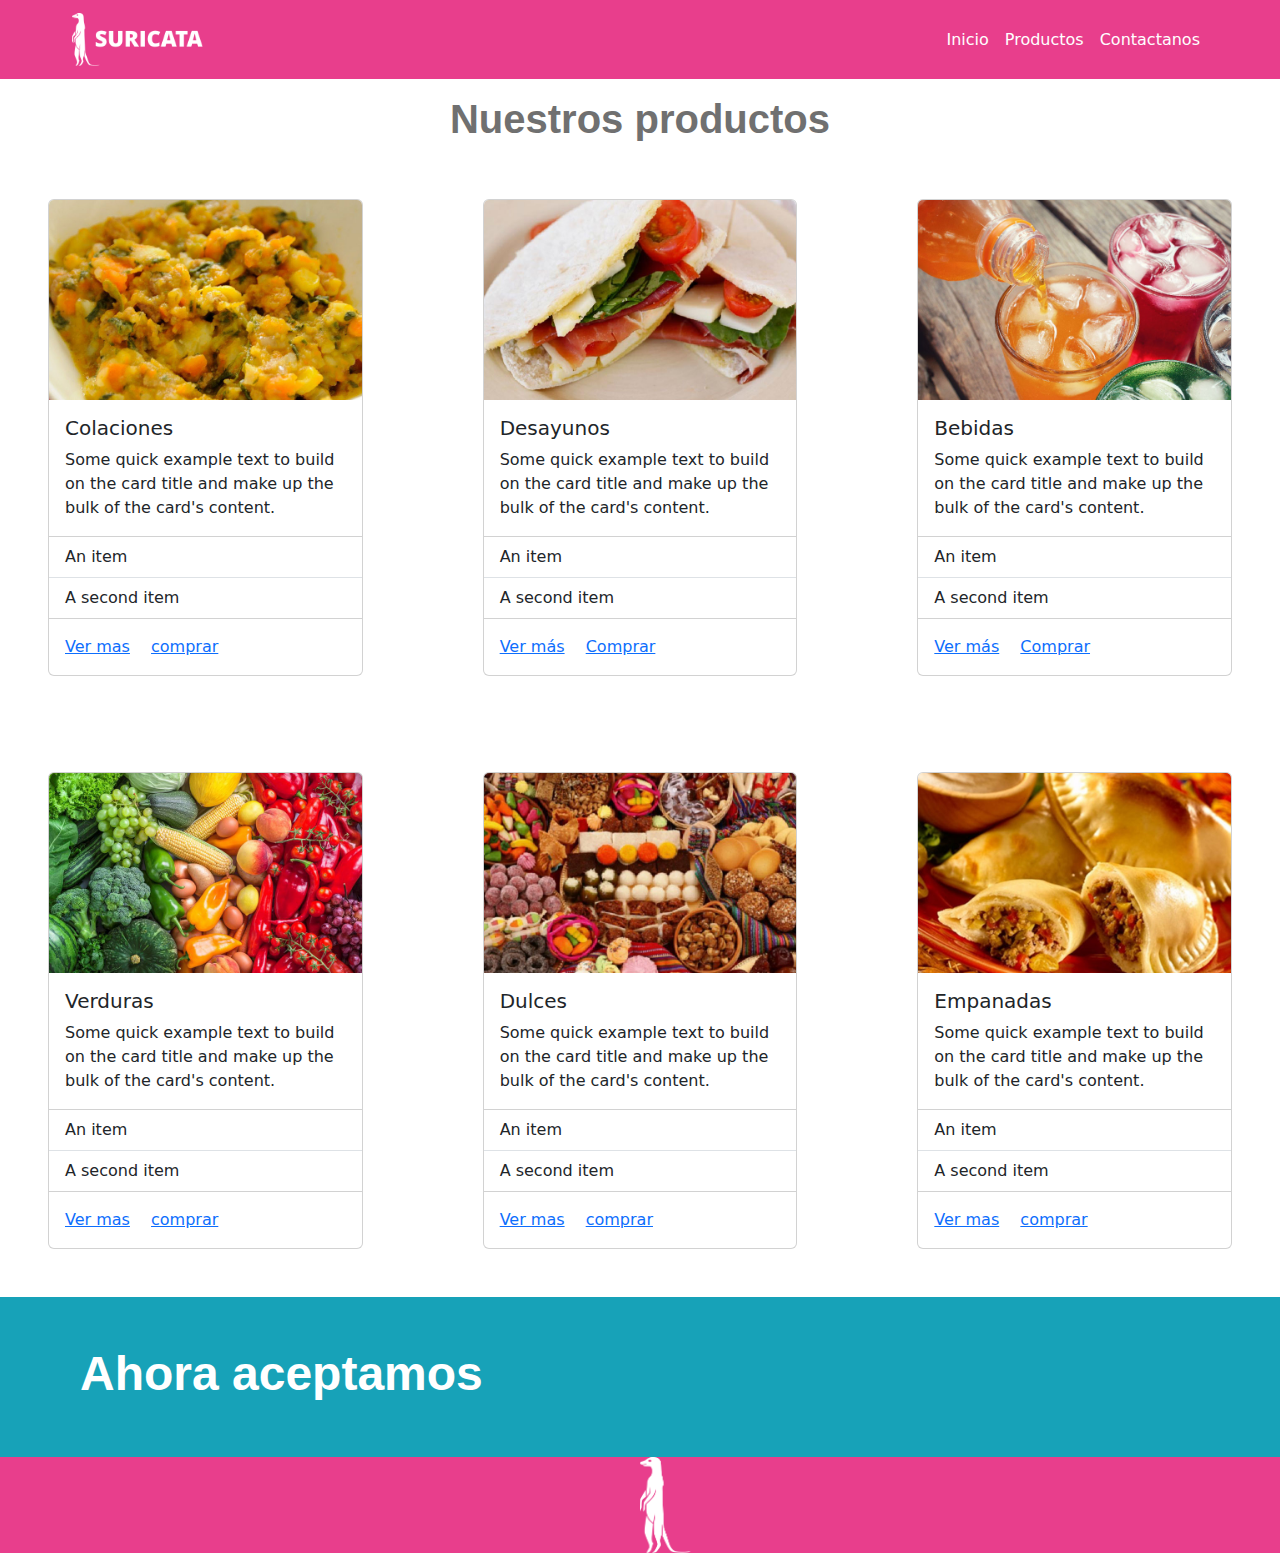
<file: index.html>
<!DOCTYPE html>
<html lang="en">

<head>
    <meta charset="UTF-8">
    <meta name="viewport" content="width=device-width, initial-scale=1.0">
    <title>Suricata</title>
    <link href="https://cdn.jsdelivr.net/npm/bootstrap@5.3.3/dist/css/bootstrap.min.css" rel="stylesheet"
        integrity="sha384-QWTKZyjpPEjISv5WaRU9OFeRpok6YctnYmDr5pNlyT2bRjXh0JMhjY6hW+ALEwIH" crossorigin="anonymous">
        <link rel="stylesheet" href="https://cdnjs.cloudflare.com/ajax/libs/font-awesome/6.5.1/css/all.min.css" integrity="sha512-DTOQO9RWCH3ppGqcWaEA1BIZOC6xxalwEsw9c2QQeAIftl+Vegovlnee1c9QX4TctnWMn13TZye+giMm8e2LwA==" crossorigin="anonymous" referrerpolicy="no-referrer" />
    <link rel="stylesheet" href="assets/css/style.css">

</head>

<body>
    
    <div class="container-fluid">
        <nav class="navbar navbar-expand-lg bg-#E83E8C-tertiary">
            <div class="container-fluid">
                <a class="navbar-brand ms-5" href="#"><img src="assets/img/logo.png" height="53px" alt=""></a>
                <button class="navbar-toggler" type="button" data-bs-toggle="collapse"
                    data-bs-target="#navbarSupportedContent" aria-controls="navbarSupportedContent"
                    aria-expanded="false" aria-label="Toggle navigation">
                    <span class="navbar-toggler-icon"></span>
                </button>
                <div class="collapse navbar-collapse" id="navbarSupportedContent">
                    <ul class="navbar-nav ms-auto mb-2 mb-lg-0">
                        <li class="nav-item">
                            <a class="nav-link" aria-current="page" href="#" >Inicio</a>
                        </li>
                        <li class="nav-item">
                            <a class="nav-link" href="#" >Productos</a>
                        </li>
                        <li class="nav-item">
                            <a class="nav-link me-5" href="#">Contactanos</a>
                        </li>


                    </ul>

                </div>
            </div>
        </nav>
    </div>

    <header>
        <h1 class="text-center d-block mt-3">Nuestros productos</h1>
    </header>

    <section>
        <div class="row">
            <div class="col-12 col-sm-6 col-md-4">
                <div class="card m-5">
                    <img src="assets/img/colaciones.jpg" class="card-img-top" alt="...">
                    <div class="card-body">
                        <h5 class="card-title">Colaciones</h5>
                        <p class="card-text">Some quick example text to build on the card title and make up the bulk of
                            the card's content.</p>
                    </div>
                    <ul class="list-group list-group-flush">
                        <li class="list-group-item">An item</li>
                        <li class="list-group-item">A second item</li>

                    </ul>
                    <div class="card-body">
                        <a href="#" class="card-link">Ver mas</a>
                        <a href="#" class="card-link">comprar</a>
                    </div>
                </div>
            </div>
            <div class="col-12 col-sm-6 col-md-4">
                <div class="card m-5">
                    <img src="assets/img/desayunos.jpg" class="card-img-top" alt="...">
                    <div class="card-body">
                        <h5 class="card-title">Desayunos</h5>
                        <p class="card-text">Some quick example text to build on the card title and make up the bulk of
                            the card's content.</p>
                    </div>
                    <ul class="list-group list-group-flush">
                        <li class="list-group-item">An item</li>
                        <li class="list-group-item">A second item</li>

                    </ul>
                    <div class="card-body">
                        <a href="#" class="card-link">Ver más</a>
                        <a href="#" class="card-link">Comprar</a>
                    </div>
                </div>
            </div>
            <div class="col-12 col-sm-6 col-md-4">
                <div class="card m-5">
                    <img src="assets/img/bebidas.jpg" class="card-img-top" alt="...">
                    <div class="card-body">
                        <h5 class="card-title">Bebidas</h5>
                        <p class="card-text">Some quick example text to build on the card title and make up the bulk of
                            the
                            card's content.</p>
                    </div>
                    <ul class="list-group list-group-flush">
                        <li class="list-group-item">An item</li>
                        <li class="list-group-item">A second item</li>

                    </ul>
                    <div class="card-body">
                        <a href="#" class="card-link">Ver más</a>
                        <a href="#" class="card-link">Comprar</a>
                    </div>
                </div>
            </div>
            <div class="col-12 col-sm-6 col-md-4">
                <div class="card m-5">
                    <img src="assets/img/verduras.jpg" class="card-img-top" alt="...">
                    <div class="card-body">
                        <h5 class="card-title">Verduras</h5>
                        <p class="card-text">Some quick example text to build on the card title and make up the bulk of
                            the card's content.</p>
                    </div>
                    <ul class="list-group list-group-flush">
                        <li class="list-group-item">An item</li>
                        <li class="list-group-item">A second item</li>

                    </ul>
                    <div class="card-body">
                        <a href="#" class="card-link">Ver mas</a>
                        <a href="#" class="card-link">comprar</a>
                    </div>
                </div>
            </div>
            <div class="col-12 col-sm-6 col-md-4">
                <div class="card m-5">
                    <img src="assets/img/dulces.jpg" class="card-img-top" alt="...">
                    <div class="card-body">
                        <h5 class="card-title">Dulces</h5>
                        <p class="card-text">Some quick example text to build on the card title and make up the bulk of
                            the card's content.</p>
                    </div>
                    <ul class="list-group list-group-flush">
                        <li class="list-group-item">An item</li>
                        <li class="list-group-item">A second item</li>

                    </ul>
                    <div class="card-body">
                        <a href="#" class="card-link">Ver mas</a>
                        <a href="#" class="card-link">comprar</a>
                    </div>
                </div>
            </div>
            <div class="col-12 col-sm-6 col-md-4">
                <div class="card m-5">
                    <img src="assets/img/empanadas.jpg" class="card-img-top" alt="...">
                    <div class="card-body">
                        <h5 class="card-title">Empanadas</h5>
                        <p class="card-text">Some quick example text to build on the card title and make up the bulk of
                            the card's content.</p>
                    </div>
                    <ul class="list-group list-group-flush">
                        <li class="list-group-item">An item</li>
                        <li class="list-group-item">A second item</li>

                    </ul>
                    <div class="card-body">
                        <a href="#" class="card-link">Ver mas</a>
                        <a href="#" class="card-link">comprar</a>
                    </div>
                </div>
            </div>
        </div>
    </section>

    <footer>
        <div class="footer1 d-none d-md-block">
            <div class="texto text-center">
            <h2 class="d-inline-block  text-nowrap font-weight-bold" >Ahora aceptamos<h2>
            
                </div>
                <div class="text-center">
                    
                    <div class="tarjetas d-inline-block mx-auto">
                        <i class="fa-brands fa-cc-visa"></i>
                        <i class="fa-brands fa-cc-mastercard"></i>
                        <i class="fa-brands fa-cc-amex"></i>
                        <i class="fa-brands fa-cc-diners-club"></i>
                        <i class="fa-brands fa-cc-paypal"></i>
                        <i class="fa-brands fa-cc-discover"></i>
                        
                    </div>
                </div>
            
        </div>

        <div class="footer2">
            
            <img src="assets/img/logo-footer.png" alt="">
        </div>


    </footer>

    <script src="https://cdn.jsdelivr.net/npm/bootstrap@5.3.3/dist/js/bootstrap.bundle.min.js"
        integrity="sha384-YvpcrYf0tY3lHB60NNkmXc5s9fDVZLESaAA55NDzOxhy9GkcIdslK1eN7N6jIeHz"
        crossorigin="anonymous"></script>
</body>

</html>
</file>
<file: assets/css/style.css>
.container-fluid{
    background-color: #E83E8C;
    
}

h1{
    color: #707070;
    opacity: 1;
    font-family: "Open Sans", sans-serif;
    font-optical-sizing: auto;
    font-weight: 700;
}

.footer1{
height: 10rem;
background-color: #17A2B8;
}
.footer1 h2{
    color: #ffffff;
    position: relative;
    top: 3rem;
    left: 5rem;
    font-size: 3rem;
    font-family: "Open Sans", sans-serif;
    font-optical-sizing: auto;
    font-weight: 700
}
.caja{
    display: inline-block;
    width: 15%;
}
i{
    color: #ffffff;
    display: inline-block;
    font-size: 4rem;
position: relative;
left: 20rem;
letter-spacing: 1rem;
}
.footer2{
    height: 6rem;
    background-color: #E83E8C ;
    
}
.footer2 img{
    height: 6rem;
    align-items: center;
    margin-left: 40rem;
}
.footer1 h1{
    display: inline-block;

.tarjetas{
    position: relative;
    right: 15rem;

    }
}
.texto{
    height: 52px;
    width: 350px;
}
/*codigo de dani*/
/* .navbar-toggler {
    border-color: #fff;
  }
  .navbar .navbar-toggler-icon {
    background-image: url("data:image/svg+xml;charset=utf8,%3Csvg viewBox='0 0 32 32' xmlns='http://www.w3.org/2000/svg'%3E%3Cpath stroke='rgba(255,255,255, 1)' stroke-width='2' stroke-linecap='round' stroke-miterlimit='10' d='M4 8h24M4 16h24M4 24h24'/%3E%3C/svg%3E");
  } */
.navbar-nav .nav-link {
    color: white;
}
</file>
